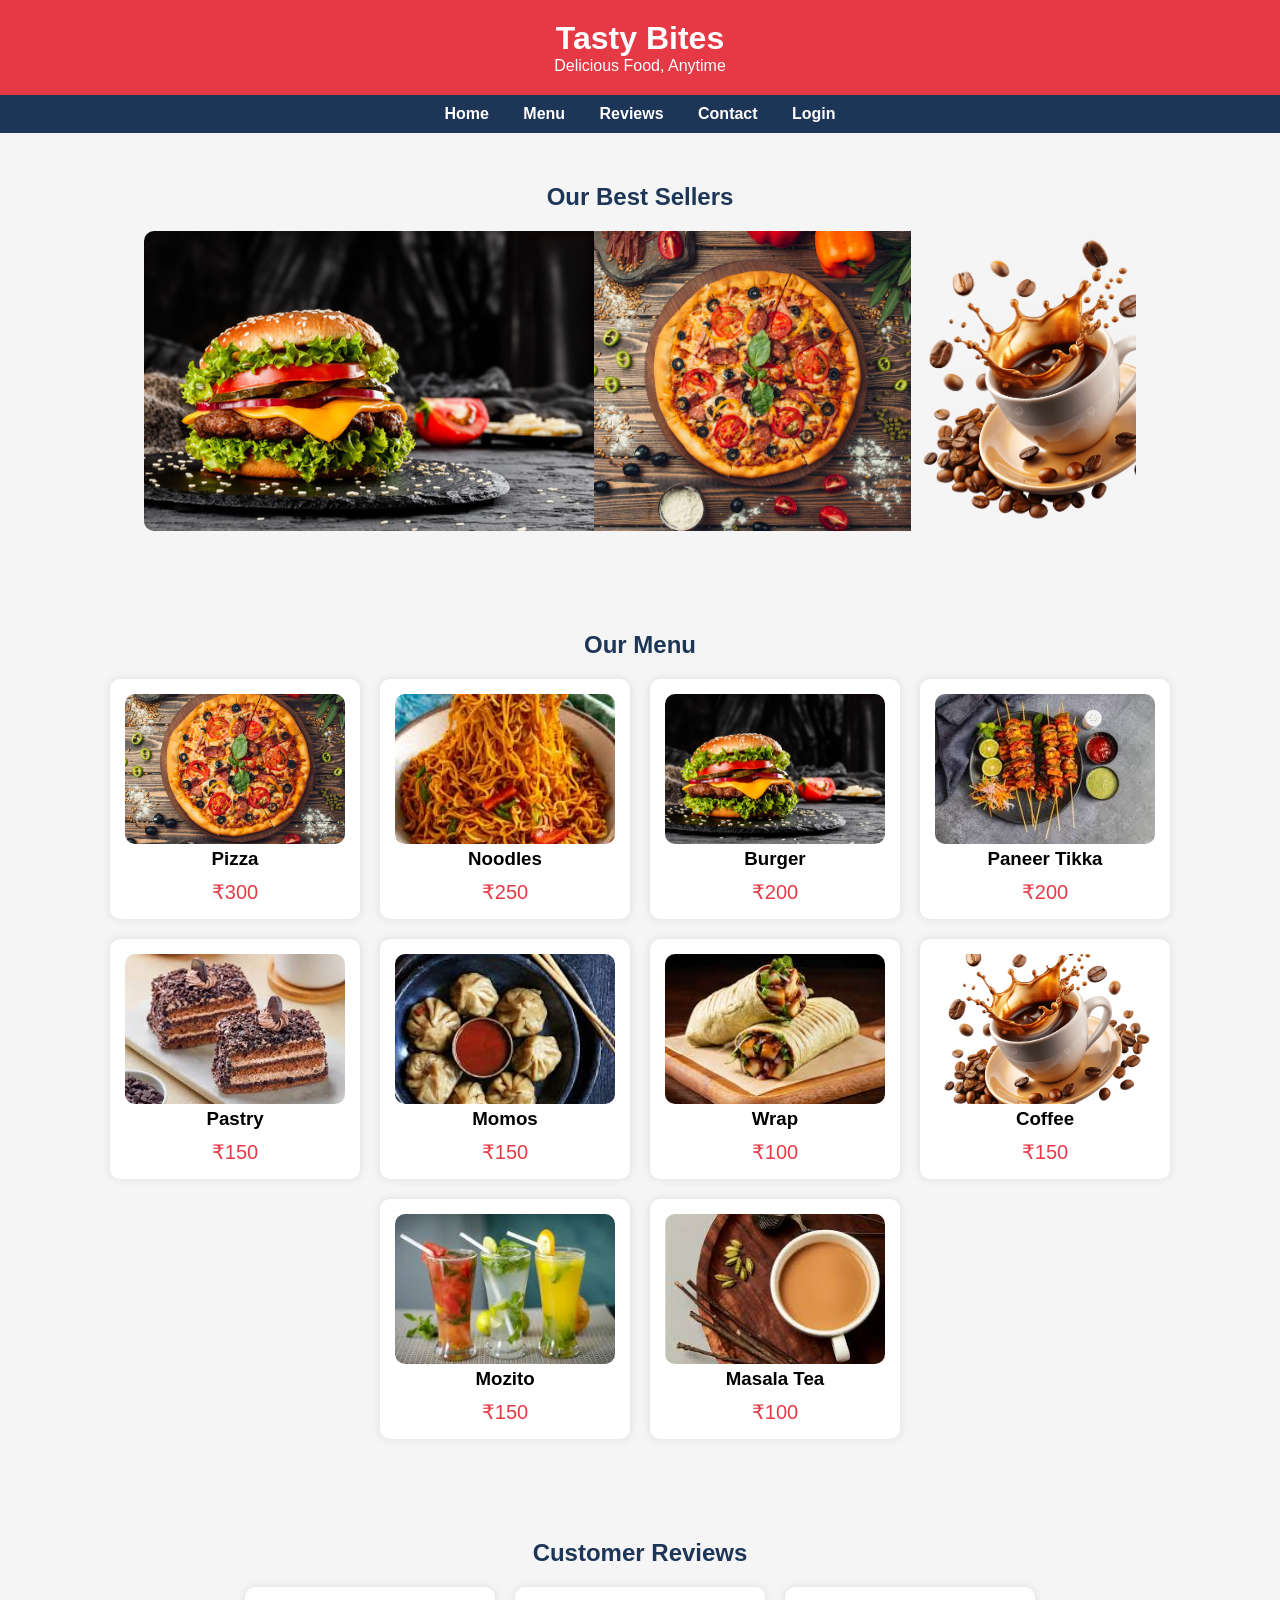
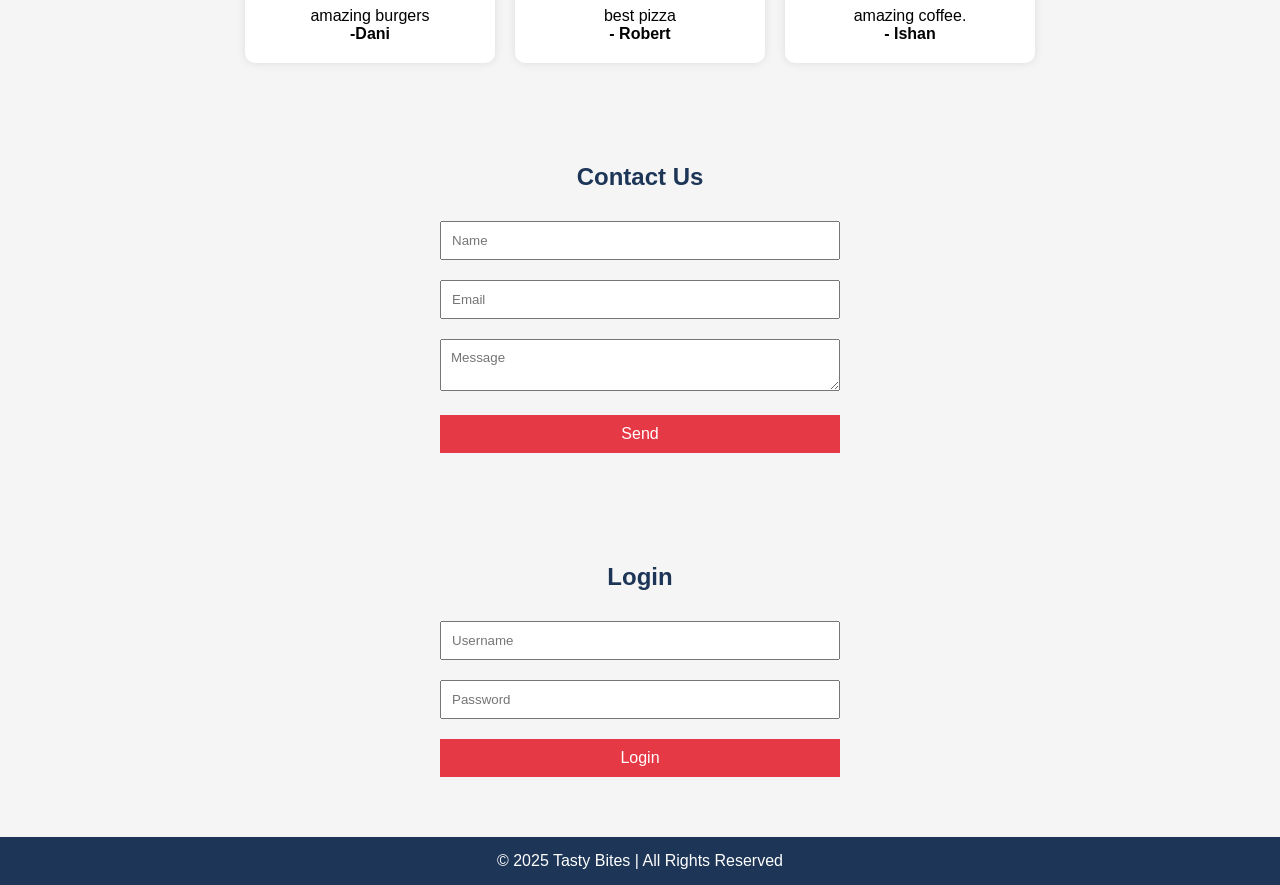
<file: index.html>
<!DOCTYPE html>
<html lang="en">
<head>
<meta charset="UTF-8">
<title>Tasty Bites Restaurant</title>

<link rel="stylesheet" href="Cafe.css">
</head>

<body>

<header>
    <h1> Tasty Bites </h1>
    <p>Delicious Food, Anytime</p>
</header>

<nav>
    <a href="#home">Home</a>
    <a href="#menu">Menu</a>
    <a href="#reviews">Reviews</a>
    <a href="#contact">Contact</a>
    <a href="#login">Login</a>
</nav>

<!-- ===== SLIDER ===== -->
<section id="home">
    <h2>Our Best Sellers</h2>
    <div class="slider">
        <div class="slides">
            <!-- duplicated images for smooth loop -->
            <img src="burger.jpg">
            <img src="pizza.avif">
            <img src="coffee.png">
            <img src="Pastry.jpg">
            <img src="momos.jpg">

            <img src="burger.jpg">
            <img src="pizza.avif">
            <img src="coffee.png">
            <img src="Pastry.jpg">
        </div>
    </div>
</section>

<!-- ===== MENU ===== -->
<section id="menu">
    <h2>Our Menu</h2>
    <div class="products">
        

        <div class="card">
            <img src="pizza.avif">
            <h3>Pizza</h3>
            <p class="price">₹300</p>
        </div>
        <div class="card">
            <img src="Noodles.jpg">
            <h3>Noodles</h3>
            <p class="price">₹250</p>
        </div>
        <div class="card">
            <img src="burger.jpg">
            <h3>Burger</h3>
            <p class="price">₹200</p>
        </div>
<div class="card">
            <img src="Tikka.jpg">
            <h3>Paneer Tikka</h3>
            <p class="price">₹200</p>
        </div>
       

        <div class="card">
            <img src="Pastry.jpg">
            <h3>Pastry</h3>
            <p class="price">₹150</p>
        </div>

        <div class="card">
            <img src="momos.jpg">
            <h3>Momos</h3>
            <p class="price">₹150</p>
        </div>
        <div class="card">
            <img src="wrap.jpg">
            <h3>Wrap</h3>
            <p class="price">₹100</p>
        </div>
         <div class="card">
            <img src="coffee.png">
            <h3>Coffee</h3>
            <p class="price">₹150</p>
        </div>
         <div class="card">
            <img src="Mozito.jpg">
            <h3>Mozito</h3>
            <p class="price">₹150</p>
        </div>
         <div class="card">
            <img src="Tea.jpg">
            <h3>Masala Tea</h3>
            <p class="price">₹100</p>
        </div>



    </div>
</section>

<!-- ===== REVIEWS ===== -->
<section id="reviews">
    <h2>Customer Reviews</h2>
    <div class="reviews">
        <div class="review"><p>  amazing burgers</p><strong>-Dani</strong></div>
        <div class="review"><p>  best pizza </p><strong>- Robert</strong></div>
        <div class="review"><p> amazing  coffee.</p><strong>- Ishan</strong></div>
    </div>
</section>

<!-- ===== CONTACT ===== -->
<section id="contact">
    <h2>Contact Us</h2>
    <form>
        <input type="text" placeholder="Name">
        <input type="email" placeholder="Email">
        <textarea placeholder="Message"></textarea>
        <button>Send</button>
    </form>
</section>

<!-- ===== LOGIN ===== -->
<section id="login">
    <h2>Login</h2>
    <form>
        <input type="text" placeholder="Username">
        <input type="password" placeholder="Password">
        <button>Login</button>
    </form>
</section>
<footer>
    © 2025 Tasty Bites | All Rights Reserved
</footer>

</body>
</html>
</file>
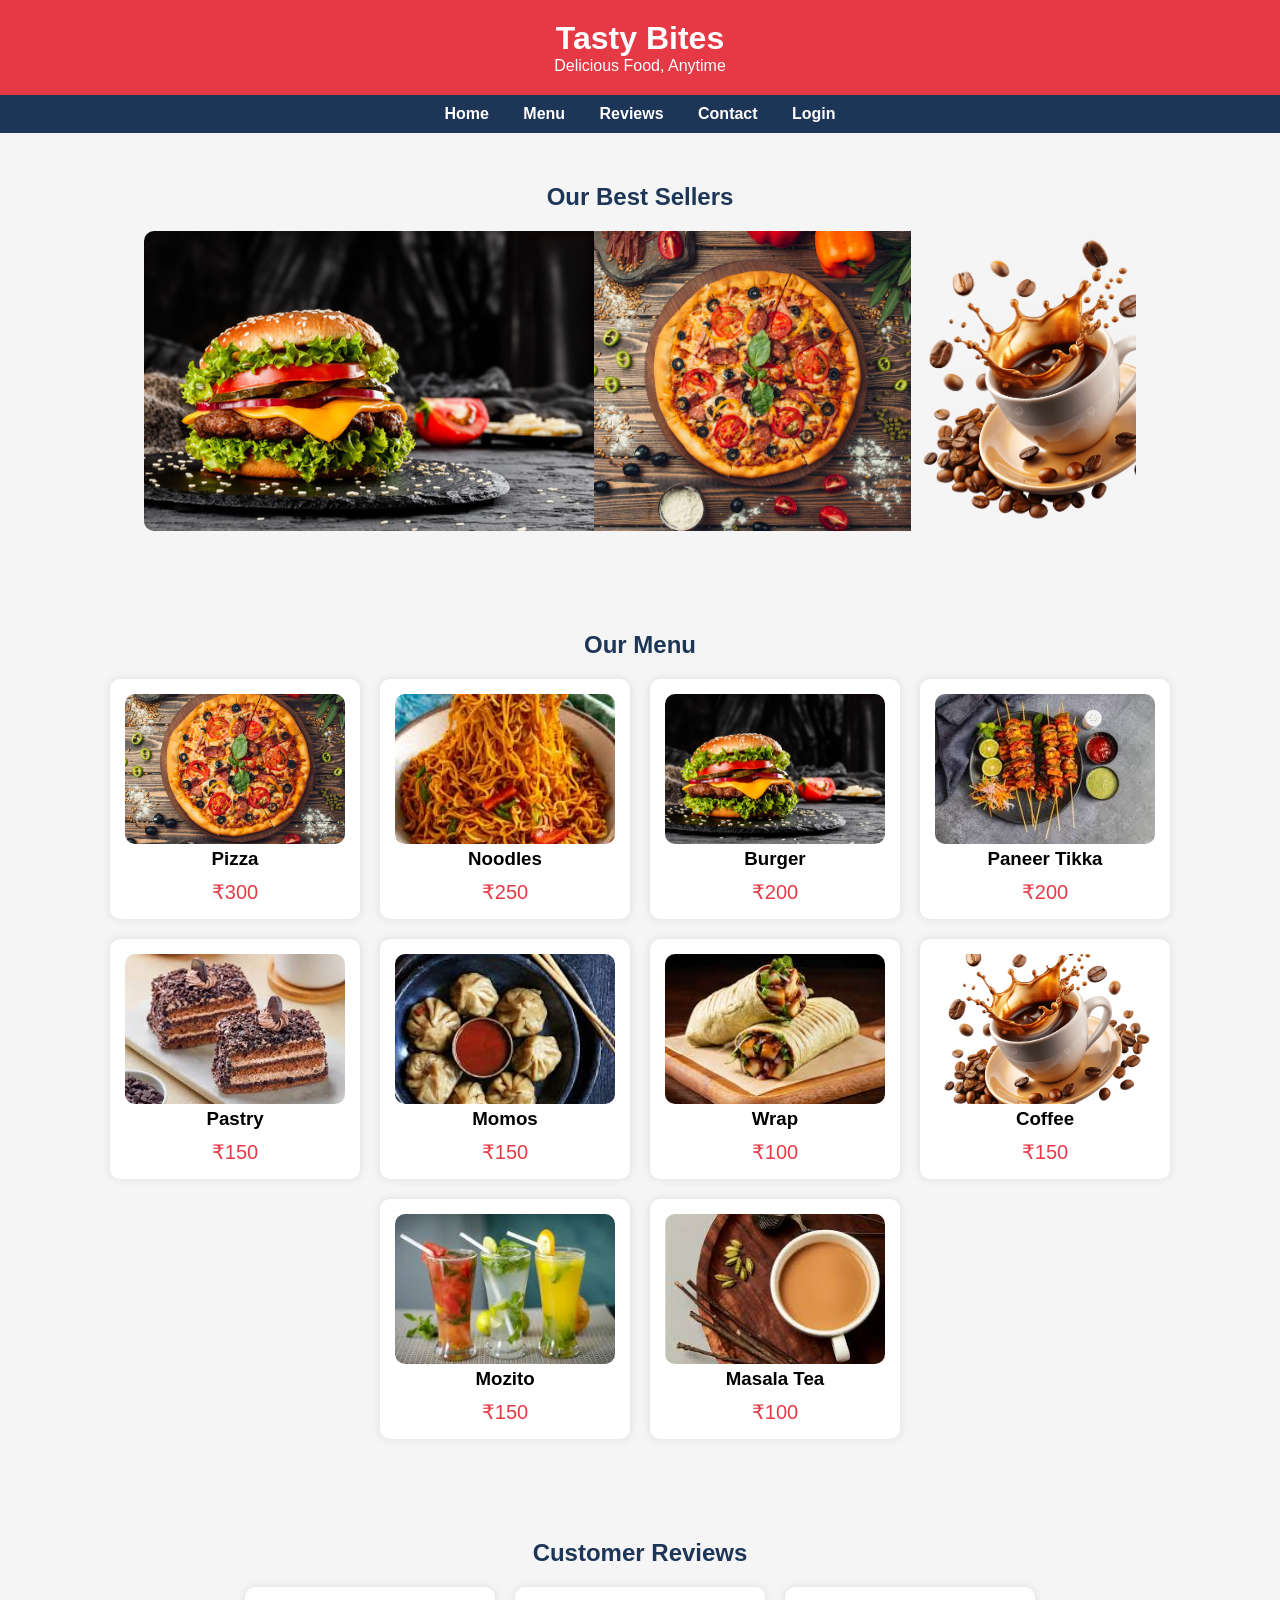
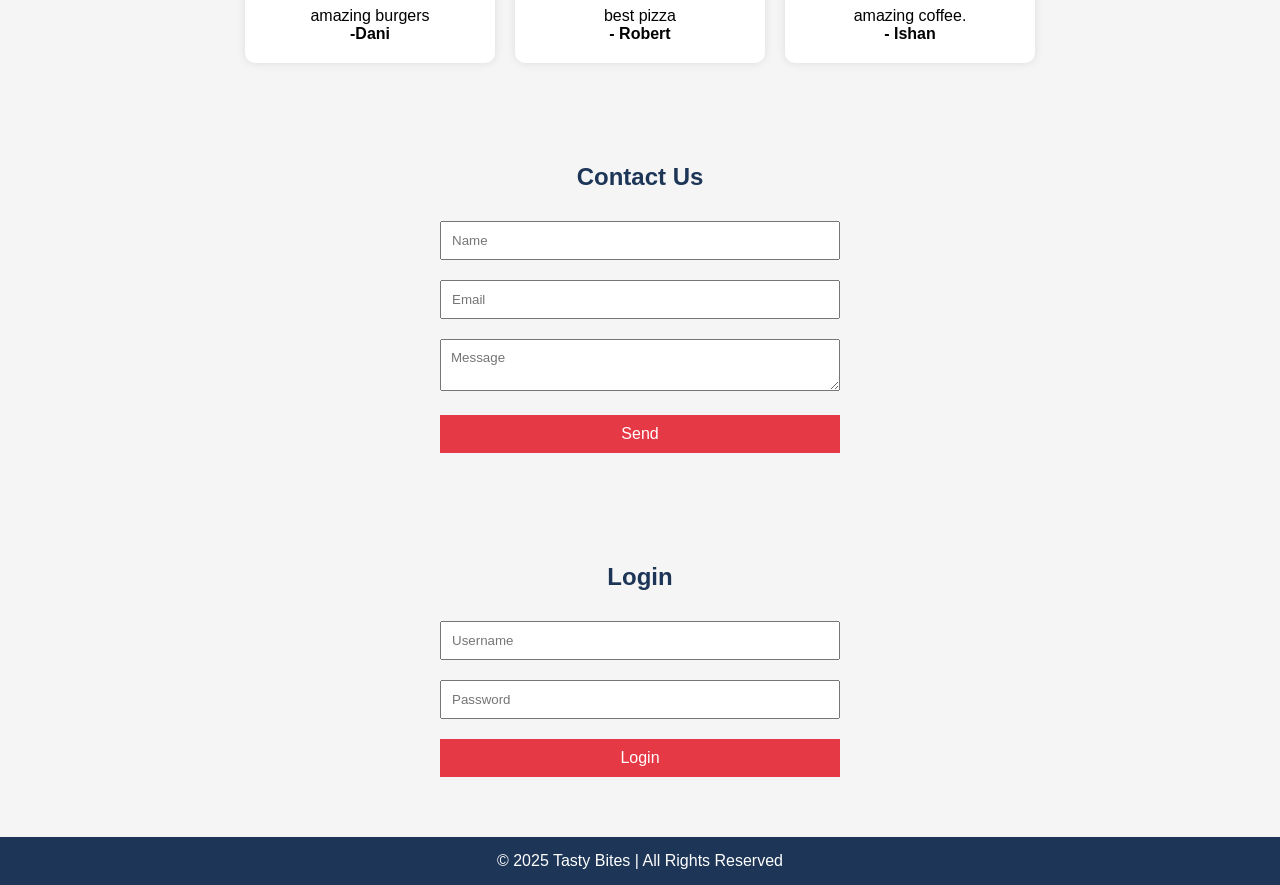
<file: Cafe.html>
<!DOCTYPE html>
<html lang="en">
<head>
<meta charset="UTF-8">
<title>Tasty Bites Restaurant</title>

<link rel="stylesheet" href="Cafe.css">
</head>

<body>

<header>
    <h1> Tasty Bites </h1>
    <p>Delicious Food, Anytime</p>
</header>

<nav>
    <a href="#home">Home</a>
    <a href="#menu">Menu</a>
    <a href="#reviews">Reviews</a>
    <a href="#contact">Contact</a>
    <a href="#login">Login</a>
</nav>

<!-- ===== SLIDER ===== -->
<section id="home">
    <h2>Our Best Sellers</h2>
    <div class="slider">
        <div class="slides">
            <!-- duplicated images for smooth loop -->
            <img src="burger.jpg">
            <img src="pizza.avif">
            <img src="coffee.png">
            <img src="Pastry.jpg">
            <img src="momos.jpg">

            <img src="burger.jpg">
            <img src="pizza.avif">
            <img src="coffee.png">
            <img src="Pastry.jpg">
        </div>
    </div>
</section>

<!-- ===== MENU ===== -->
<section id="menu">
    <h2>Our Menu</h2>
    <div class="products">
        

        <div class="card">
            <img src="pizza.avif">
            <h3>Pizza</h3>
            <p class="price">₹300</p>
        </div>
        <div class="card">
            <img src="Noodles.jpg">
            <h3>Noodles</h3>
            <p class="price">₹250</p>
        </div>
        <div class="card">
            <img src="burger.jpg">
            <h3>Burger</h3>
            <p class="price">₹200</p>
        </div>
<div class="card">
            <img src="Tikka.jpg">
            <h3>Paneer Tikka</h3>
            <p class="price">₹200</p>
        </div>
       

        <div class="card">
            <img src="Pastry.jpg">
            <h3>Pastry</h3>
            <p class="price">₹150</p>
        </div>

        <div class="card">
            <img src="momos.jpg">
            <h3>Momos</h3>
            <p class="price">₹150</p>
        </div>
        <div class="card">
            <img src="wrap.jpg">
            <h3>Wrap</h3>
            <p class="price">₹100</p>
        </div>
         <div class="card">
            <img src="coffee.png">
            <h3>Coffee</h3>
            <p class="price">₹150</p>
        </div>
         <div class="card">
            <img src="Mozito.jpg">
            <h3>Mozito</h3>
            <p class="price">₹150</p>
        </div>
         <div class="card">
            <img src="Tea.jpg">
            <h3>Masala Tea</h3>
            <p class="price">₹100</p>
        </div>



    </div>
</section>

<!-- ===== REVIEWS ===== -->
<section id="reviews">
    <h2>Customer Reviews</h2>
    <div class="reviews">
        <div class="review"><p>  amazing burgers</p><strong>-Dani</strong></div>
        <div class="review"><p>  best pizza </p><strong>- Robert</strong></div>
        <div class="review"><p> amazing  coffee.</p><strong>- Ishan</strong></div>
    </div>
</section>

<!-- ===== CONTACT ===== -->
<section id="contact">
    <h2>Contact Us</h2>
    <form>
        <input type="text" placeholder="Name">
        <input type="email" placeholder="Email">
        <textarea placeholder="Message"></textarea>
        <button>Send</button>
    </form>
</section>

<!-- ===== LOGIN ===== -->
<section id="login">
    <h2>Login</h2>
    <form>
        <input type="text" placeholder="Username">
        <input type="password" placeholder="Password">
        <button>Login</button>
    </form>
</section>
<footer>
    © 2025 Tasty Bites | All Rights Reserved
</footer>

</body>
</html>
</file>
<file: Cafe.css>
*{
    margin:0;
    padding:0;
    box-sizing:border-box;
    font-family: Arial, sans-serif;
}

body{
    background:#f5f5f5;
}

/* Header */
header{
    background:#e63946;
    color:white;
    text-align:center;
    padding:20px;
}

/* Navbar */
nav{
    background:#1d3557;
    text-align:center;
    padding:10px;
}

nav a{
    color:white;
    text-decoration:none;
    margin:0 15px;
    font-weight:bold;
}

/* Sections */
section{
    padding:50px 20px;
    text-align:center;
}

h2{
    margin-bottom:20px;
    color:#1d3557;
}

/* ===== SLIDER ===== */
.slider{
    width:80%;
    margin:auto;
    overflow:hidden;
    border-radius:10px;
}

.slides{
    display:flex;
    width:200%;
    animation: scroll 15s linear infinite;
}

.slides img{
    width:25%;
    height:300px;
    object-fit:cover;
}

/* Continuous slider */
@keyframes scroll{
    0%{ transform: translateX(0); }
    100%{ transform: translateX(-50%); }
}

/* ===== MENU ===== */
.products{
    display:flex;
    justify-content:center;
    gap:20px;
    flex-wrap:wrap;
}

.card{
    background:white;
    width:250px;
    padding:15px;
    border-radius:10px;
    box-shadow:0 0 10px rgba(0,0,0,0.1);
}

.card img{
    width:100%;
    height:150px;
    border-radius:10px;
    object-fit:cover;
}

.price{
    color:#e63946;
    font-size:20px;
    margin-top:10px;
}

/* ===== REVIEWS ===== */
.reviews{
    display:flex;
    justify-content:center;
    gap:20px;
    flex-wrap:wrap;
}

.review{
    background:white;
    width:250px;
    padding:20px;
    border-radius:10px;
    box-shadow:0 0 10px rgba(0,0,0,0.1);
}

/* ===== FORMS ===== */
form{
    max-width:400px;
    margin:auto;
}

input, textarea, button{
    width:100%;
    padding:10px;
    margin:10px 0;
}

button{
    background:#e63946;
    color:white;
    border:none;
    font-size:16px;
    cursor:pointer;
}

/* Footer */
footer{
    background:#1d3557;
    color:white;
    text-align:center;
    padding:15px;
}
</file>
